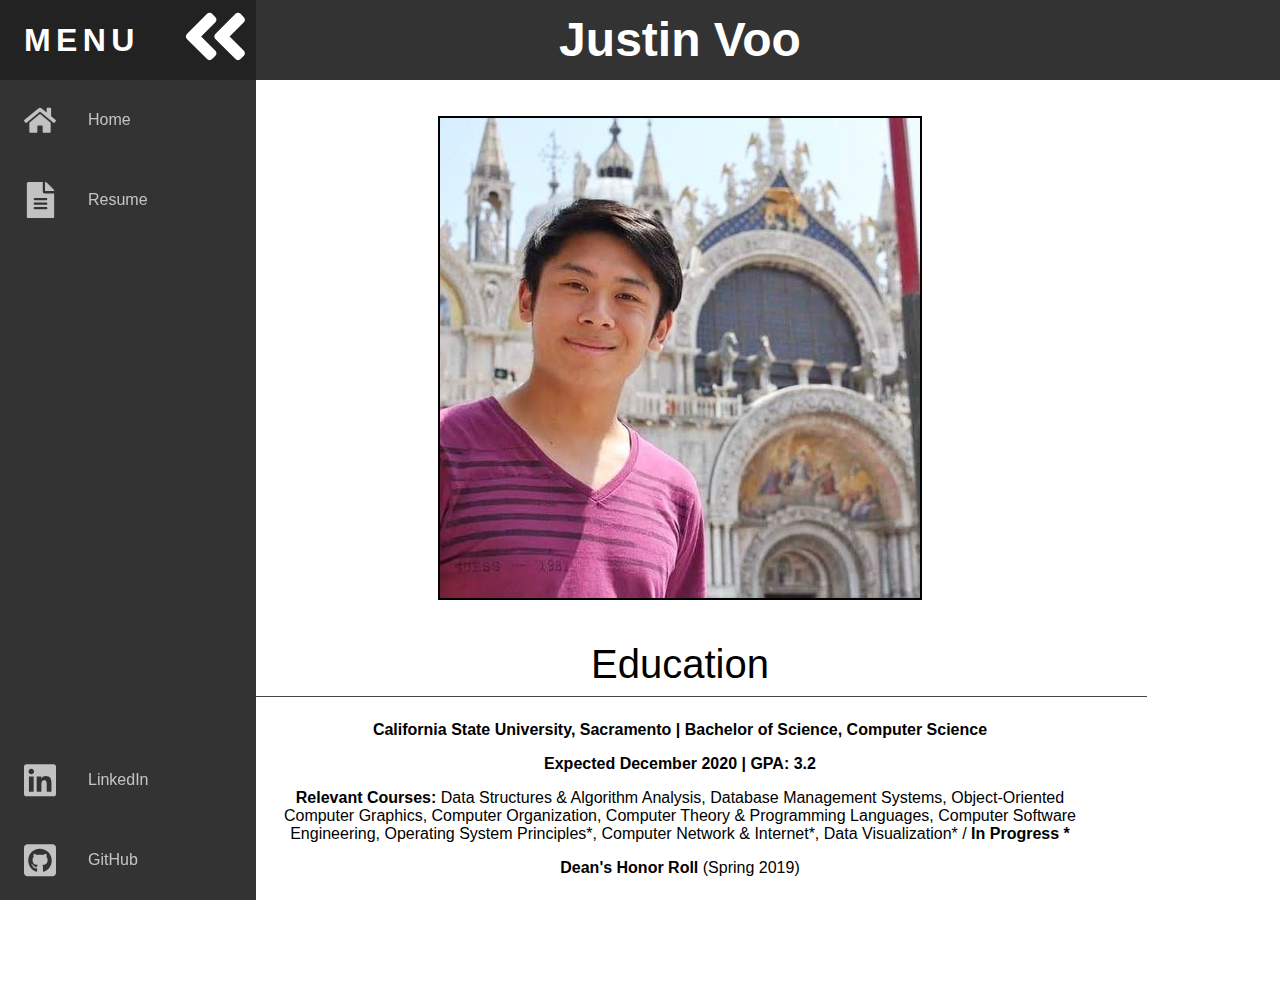
<file: Athena (Personal)/index.html>
<html>

	<head>

		<meta charset="UTF-8">
		<meta http-equiv="Content-type" content="text/html" charset="UTF-8">
		<meta name="viewport" content="width=device-width, initial-scale=1">

		<title>Justin Voo</title>

		<style type="text/css">

			:root {
				font-size: 1em;
				font-family: Arial, Helvetica, sans-serif;
				--transition-speed: 600ms;
				background-color: #fff;
				height: 110%;
			}

			body {
				margin: 0;
				padding: 0;
			}

			body::-webkit-scrollbar {
				width: 0.25rem;
			}

			body::-webkit-scrollbar-track {
				background: #fff;
			}

			body::-webkit-scrollbar-thumb {
				background: #00b4dc;
			}

			#container {
				width: 100%;
				text-align: center;
			}

			#header {
				width: 100%;
				height: 5rem;
				background-color: #333;
			}

			.subcontainer {
				position: relative;
				margin-left: 10%;
				width: 80%;
			}

			p.subheader {
				line-height: 3rem;
				height: 3rem;
				display: block;
				text-align: center;
				vertical-align: middle;
				font-size: 2.5em;
				padding-bottom: 0.5rem;
				border-bottom-color: #444;
				border-bottom-style: solid;
				border-bottom-width: thin;
			}

			.textBlock {
				margin-top: -1rem;
				position: absolute;
				margin-left: 5%;
				margin-right: 5%;
				width: 90%;
			}

			p.text {
				margin-top: 0;
				display: block;
				height: auto;
			}

			.navbar {
				position: fixed;
				background-color: #333;
				transition: width 600ms ease;
				overflow: hidden;
				z-index: 2;
			}

			.navbar-nav {
				list-style: none;
				padding: 0;
				margin: 0;
				display: flex;
				flex-direction: column;
				align-items: center;
				height: 100%;
			}

			.nav-item {
				width: 100%;
			}

			.bottom-item {
				margin-top: auto;
			}

			.nav-link {
				display: flex;
				align-items: center;
				height: 5rem;
				color: #fff;
				text-decoration: none;
				filter: grayscale(100%) opacity(0.7);
				transition: var(--transition-speed);
			}

			.nav-link:hover {
				filter: grayscale(0%) opacity(1);
				background: #00b4dc;
				color: #fff;
			}

			.link-text {
				display: none;
				margin-left: 0.5rem;
			}

			.nav-link svg {
				width: 2rem;
				min-width: 2rem;
				margin: 0 1.5rem;
			}

			.logo {
				color: #fff;
				background: #222;
				width: 100%;
			}

			.logo svg {
				transform: rotate(0deg);
				transition: var(--transition-speed);
			}

			.logo-text {
				margin-left: 1.5rem;
				line-height: 5rem;
				display: inline;
				font-size: 2em;
				font-weight: bold;
				letter-spacing: 0.3ch;
				vertical-align: middle;
				text-align: center;
				text-transform: uppercase;
				vertical-align: middle;
				position: absolute;
				left: -999px;
				transition: var(--transition-speed);
			}

			.navbar:hover .logo svg {
				transform: rotate(-180deg);
			}

			/* Small screens */
			@media only screen and (max-width: 812px) {
				#content {
					margin: 0;
				}

				.navbar {
					bottom: 0;
					width: 100vw;
					height: 5rem;
				}

				.logo {
					display: none;
				}

				.navbar-nav {
					flex-direction: row;
				}

				.nav-link {
					justify-content: center;
				}

				#headerFont {
					line-height: 5rem;
					text-align: center;
					vertical-align: middle;
					font-size: 3em;
					font-weight: bold;
					color: #fff;
				}

				#picture {
					margin-top: 20px;
					margin-bottom: 20px;
					margin-left: auto;
					margin-right: auto;
					width: 480px;
					height: 480px;
					background-image: url("italy.png");
					display: block;
					border: 2px;
					border-style: solid;
				}
			}

			@media only screen and (max-width: 480px) {
				#content {
					margin: 0;
				}
				
				#headerFont {
					line-height: 5rem;
					text-align: center;
					vertical-align: middle;
					font-size: 3em;
					font-weight: bold;
					color: #fff;
				}

				#picture {
					display: none;
				}
			}

			/* Large screens */
			@media only screen and (min-width: 812px) {
				#content {
					margin-left: 5rem;
					padding: 1rem;
				}

				.navbar {
					top: 0;
					width: 5rem;
					height: 100vh;
				}

				.navbar:hover {
					width: 16rem;
				}

				.navbar:hover .link-text {
					display: inline;
				}

				.navbar:hover .logo svg
				{
					margin-left: 11rem;
				}

				.navbar:hover .logo-text
				{
					left: 0px;
				}

				#headerFont {
					margin-left: 5rem;
					line-height: 5rem;
					text-align: center;
					vertical-align: middle;
					font-size: 3em;
					font-weight: bold;
					color: #fff;
				}

				#picture {
					margin-top: 20px;
					margin-bottom: 20px;
					margin-left: auto;
					margin-right: auto;
					width: 480px;
					height: 480px;
					background-image: url("italy.png");
					display: block;
					border: 2px;
					border-style: solid;
				}
			}

		</style>

	</head>

	<body>

		<div id="container">

			<div id="header"><div id="headerFont">Justin Voo</div></div>

			<nav class="navbar">

				<ul class="navbar-nav">

					<li class="logo">

						<span class="link-text logo-text">Menu</span>

						<svg aria-hidden="true" focusable="false" data-prefix="fas" data-icon="angle-double-right" class="svg-inline--fa fa-angle-double-right fa-w-14" role="img" xmlns="http://www.w3.org/2000/svg" viewBox="-50 -10 540 512">
							<path fill="#fff" d="M224.3 273l-136 136c-9.4 9.4-24.6 9.4-33.9 0l-22.6-22.6c-9.4-9.4-9.4-24.6 0-33.9l96.4-96.4-96.4-96.4c-9.4-9.4-9.4-24.6 0-33.9L54.3 103c9.4-9.4 24.6-9.4 33.9 0l136 136c9.5 9.4 9.5 24.6.1 34zm192-34l-136-136c-9.4-9.4-24.6-9.4-33.9 0l-22.6 22.6c-9.4 9.4-9.4 24.6 0 33.9l96.4 96.4-96.4 96.4c-9.4 9.4-9.4 24.6 0 33.9l22.6 22.6c9.4 9.4 24.6 9.4 33.9 0l136-136c9.4-9.2 9.4-24.4 0-33.8z"></path>
						</svg>

					</li>

					<li class="nav-item">

						<a href="https://athena.ecs.csus.edu/~vooj/index.html" class="nav-link">

							<svg aria-hidden="true" focusable="false" data-prefix="fas" data-icon="home" class="svg-inline--fa fa-home fa-w-18" role="img" xmlns="http://www.w3.org/2000/svg" viewBox="0 0 576 512">
								<path fill="#fff" d="M280.37 148.26L96 300.11V464a16 16 0 0 0 16 16l112.06-.29a16 16 0 0 0 15.92-16V368a16 16 0 0 1 16-16h64a16 16 0 0 1 16 16v95.64a16 16 0 0 0 16 16.05L464 480a16 16 0 0 0 16-16V300L295.67 148.26a12.19 12.19 0 0 0-15.3 0zM571.6 251.47L488 182.56V44.05a12 12 0 0 0-12-12h-56a12 12 0 0 0-12 12v72.61L318.47 43a48 48 0 0 0-61 0L4.34 251.47a12 12 0 0 0-1.6 16.9l25.5 31A12 12 0 0 0 45.15 301l235.22-193.74a12.19 12.19 0 0 1 15.3 0L530.9 301a12 12 0 0 0 16.9-1.6l25.5-31a12 12 0 0 0-1.7-16.93z"></path>
							</svg>

							<span class="link-text">Home</span>

						</a>

					</li>

					<li class="nav-item">

						<a href="https://athena.ecs.csus.edu/~vooj/resume.html" class="nav-link">
							<svg aria-hidden="true" focusable="false" data-prefix="fas" data-icon="file-alt" class="svg-inline--fa fa-file-alt fa-w-12" role="img" xmlns="http://www.w3.org/2000/svg" viewBox="-40 0 450 512">
								<path fill="#fff" d="M224 136V0H24C10.7 0 0 10.7 0 24v464c0 13.3 10.7 24 24 24h336c13.3 0 24-10.7 24-24V160H248c-13.2 0-24-10.8-24-24zm64 236c0 6.6-5.4 12-12 12H108c-6.6 0-12-5.4-12-12v-8c0-6.6 5.4-12 12-12h168c6.6 0 12 5.4 12 12v8zm0-64c0 6.6-5.4 12-12 12H108c-6.6 0-12-5.4-12-12v-8c0-6.6 5.4-12 12-12h168c6.6 0 12 5.4 12 12v8zm0-72v8c0 6.6-5.4 12-12 12H108c-6.6 0-12-5.4-12-12v-8c0-6.6 5.4-12 12-12h168c6.6 0 12 5.4 12 12zm96-114.1v6.1H256V0h6.1c6.4 0 12.5 2.5 17 7l97.9 98c4.5 4.5 7 10.6 7 16.9z"></path>
							</svg>

							<span class="link-text">Resume</span>

						</a>

					</li>

					<li class="nav-item bottom-item">

						<a href="https://www.linkedin.com/in/justinvoo" target="_blank" class="nav-link">

							<svg aria-hidden="true" focusable="false" data-prefix="fab" data-icon="linkedin" class="svg-inline--fa fa-linkedin fa-w-14" role="img" xmlns="http://www.w3.org/2000/svg" viewBox="0 0 448 512">
								<path fill="#fff" d="M416 32H31.9C14.3 32 0 46.5 0 64.3v383.4C0 465.5 14.3 480 31.9 480H416c17.6 0 32-14.5 32-32.3V64.3c0-17.8-14.4-32.3-32-32.3zM135.4 416H69V202.2h66.5V416zm-33.2-243c-21.3 0-38.5-17.3-38.5-38.5S80.9 96 102.2 96c21.2 0 38.5 17.3 38.5 38.5 0 21.3-17.2 38.5-38.5 38.5zm282.1 243h-66.4V312c0-24.8-.5-56.7-34.5-56.7-34.6 0-39.9 27-39.9 54.9V416h-66.4V202.2h63.7v29.2h.9c8.9-16.8 30.6-34.5 62.9-34.5 67.2 0 79.7 44.3 79.7 101.9V416z"></path>
							</svg>

							<span class="link-text">LinkedIn</span>

						</a>

					</li>

					<li class="nav-item">

						<a href="https://www.github.com/Voozio" target="_blank" class="nav-link">

							<svg aria-hidden="true" focusable="false" data-prefix="fab" data-icon="github-square" class="svg-inline--fa fa-github-square fa-w-14" role="img" xmlns="http://www.w3.org/2000/svg" viewBox="0 0 448 512">
								<path fill="currentColor" d="M400 32H48C21.5 32 0 53.5 0 80v352c0 26.5 21.5 48 48 48h352c26.5 0 48-21.5 48-48V80c0-26.5-21.5-48-48-48zM277.3 415.7c-8.4 1.5-11.5-3.7-11.5-8 0-5.4.2-33 .2-55.3 0-15.6-5.2-25.5-11.3-30.7 37-4.1 76-9.2 76-73.1 0-18.2-6.5-27.3-17.1-39 1.7-4.3 7.4-22-1.7-45-13.9-4.3-45.7 17.9-45.7 17.9-13.2-3.7-27.5-5.6-41.6-5.6-14.1 0-28.4 1.9-41.6 5.6 0 0-31.8-22.2-45.7-17.9-9.1 22.9-3.5 40.6-1.7 45-10.6 11.7-15.6 20.8-15.6 39 0 63.6 37.3 69 74.3 73.1-4.8 4.3-9.1 11.7-10.6 22.3-9.5 4.3-33.8 11.7-48.3-13.9-9.1-15.8-25.5-17.1-25.5-17.1-16.2-.2-1.1 10.2-1.1 10.2 10.8 5 18.4 24.2 18.4 24.2 9.7 29.7 56.1 19.7 56.1 19.7 0 13.9.2 36.5.2 40.6 0 4.3-3 9.5-11.5 8-66-22.1-112.2-84.9-112.2-158.3 0-91.8 70.2-161.5 162-161.5S388 165.6 388 257.4c.1 73.4-44.7 136.3-110.7 158.3zm-98.1-61.1c-1.9.4-3.7-.4-3.9-1.7-.2-1.5 1.1-2.8 3-3.2 1.9-.2 3.7.6 3.9 1.9.3 1.3-1 2.6-3 3zm-9.5-.9c0 1.3-1.5 2.4-3.5 2.4-2.2.2-3.7-.9-3.7-2.4 0-1.3 1.5-2.4 3.5-2.4 1.9-.2 3.7.9 3.7 2.4zm-13.7-1.1c-.4 1.3-2.4 1.9-4.1 1.3-1.9-.4-3.2-1.9-2.8-3.2.4-1.3 2.4-1.9 4.1-1.5 2 .6 3.3 2.1 2.8 3.4zm-12.3-5.4c-.9 1.1-2.8.9-4.3-.6-1.5-1.3-1.9-3.2-.9-4.1.9-1.1 2.8-.9 4.3.6 1.3 1.3 1.8 3.3.9 4.1zm-9.1-9.1c-.9.6-2.6 0-3.7-1.5s-1.1-3.2 0-3.9c1.1-.9 2.8-.2 3.7 1.3 1.1 1.5 1.1 3.3 0 4.1zm-6.5-9.7c-.9.9-2.4.4-3.5-.6-1.1-1.3-1.3-2.8-.4-3.5.9-.9 2.4-.4 3.5.6 1.1 1.3 1.3 2.8.4 3.5zm-6.7-7.4c-.4.9-1.7 1.1-2.8.4-1.3-.6-1.9-1.7-1.5-2.6.4-.6 1.5-.9 2.8-.4 1.3.7 1.9 1.8 1.5 2.6z"></path>
							</svg>

							<span class="link-text">GitHub</span>

						</a>

					</li>

				</ul>

			</nav>

			<div id="content">

				<div id="picture"></div>

				<div class="subcontainer">

					<p class="subheader">Education</p>

					<div class="textBlock">

						<p class="text">
							<strong>California State University, Sacramento | Bachelor of Science, Computer Science</strong>
						</p>

						<p class="text">
							<strong>Expected December 2020 | GPA: 3.2</strong>
						</p>

						<p class="text">
							<strong>Relevant Courses:</strong> Data Structures & Algorithm Analysis, Database Management Systems, Object-Oriented Computer Graphics, Computer Organization, Computer Theory & Programming Languages, Computer Software Engineering, Operating System Principles*, Computer Network & Internet*, Data Visualization* / <strong>In Progress *</strong>
						</p>

						<p class="text">
							<strong>Dean's Honor Roll</strong> (Spring 2019)
						</p>

					</div>

				</div>

			</div>

		</div>

	</body>

</html>
</file>
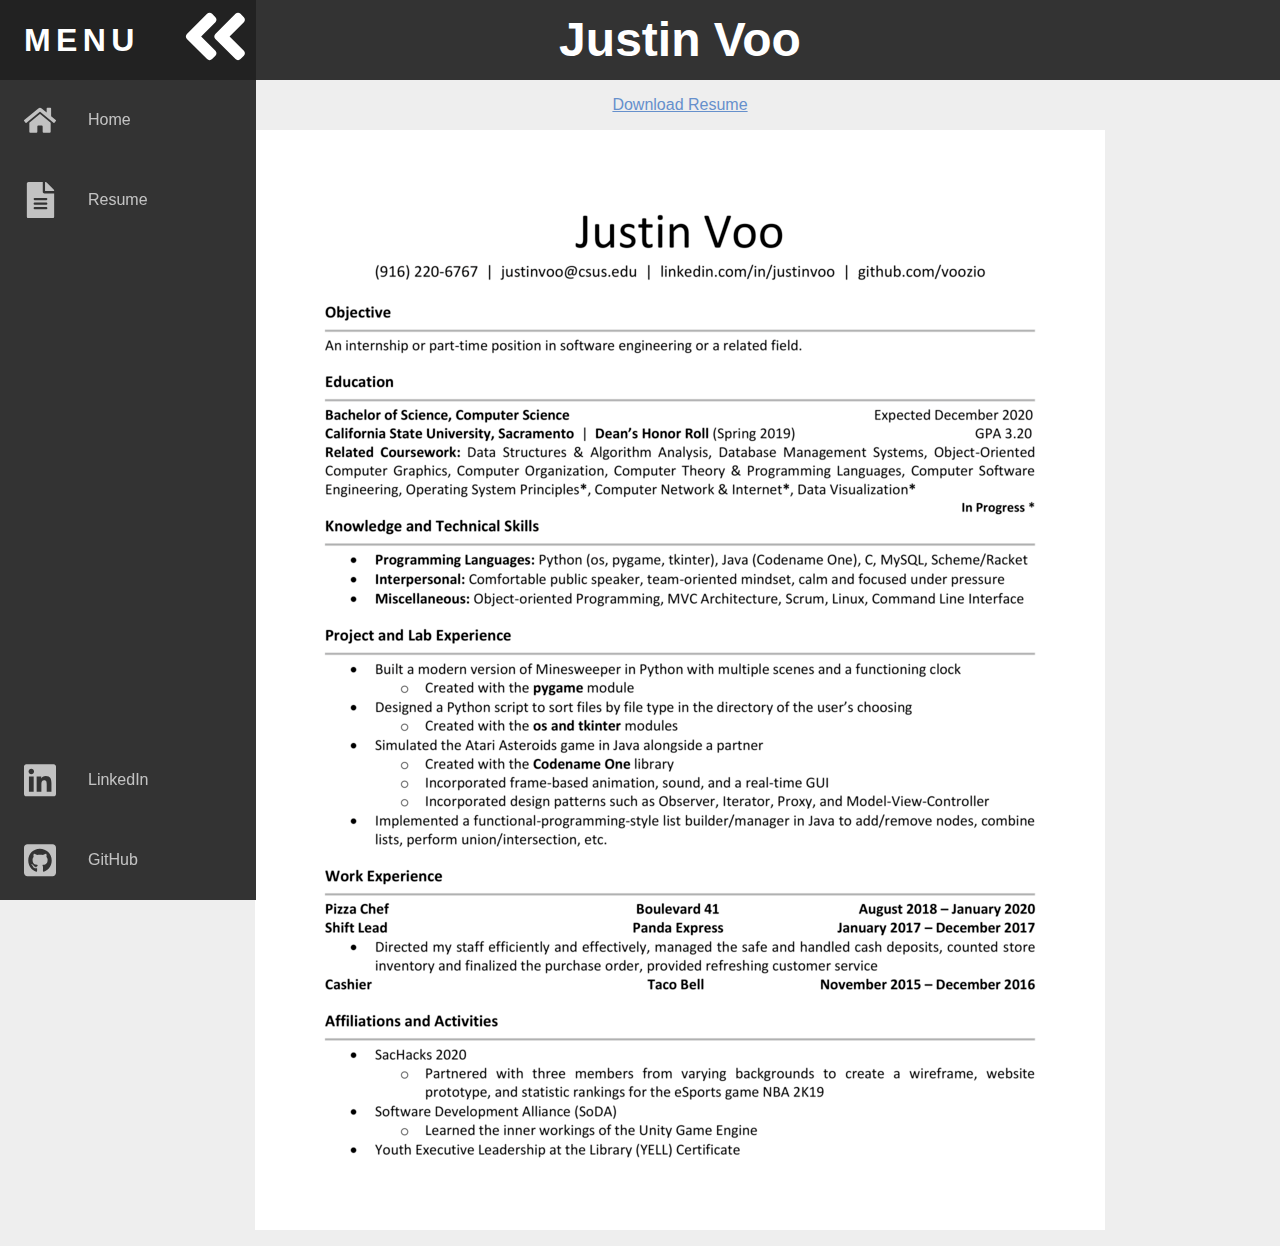
<file: Athena (Personal)/resume.html>
<html>

	<head>

		<meta charset="UTF-8">
		<meta http-equiv="Content-type" content="text/html" charset="UTF-8">
		<meta name="viewport" content="width=device-width, initial-scale=1">

		<title>Justin Voo</title>

		<style type="text/css">

			:root {
				font-size: 1em;
				font-family: Arial, Helvetica, sans-serif;
				--transition-speed: 600ms;
				background-color: #eee;
			}

			body {
				margin: 0;
				padding: 0;
			}

			body::-webkit-scrollbar {
				width: 0.25rem;
				height: 0.25rem;
			}

			body::-webkit-scrollbar-track {
				background: #fff;
			}

			body::-webkit-scrollbar-thumb {
				background: #00b4dc;
			}

			#container {
				width: 100%;
			}

			#header {
				width: 100%;
				height: 5rem;
				background-color: #333;
			}

			a.download:link {
				display: block;
				color: #6690cc;
			}

			a.download:visited {
				display: block;
				color: #6690cc;
			}

			a.download:hover {
				display: block;
				color: #6690ff;
			}

			a.download:active {
				display: block;
				position: fixed;
				color: #6690cc;
			}

			.navbar {
				position: fixed;
				background-color: #333;
				transition: width 600ms ease;
				overflow: hidden;
				z-index: 2;
			}

			.navbar-nav {
				list-style: none;
				padding: 0;
				margin: 0;
				display: flex;
				flex-direction: column;
				align-items: center;
				height: 100%;
			}

			.nav-item {
				width: 100%;
			}

			.bottom-item {
				margin-top: auto;
			}

			.nav-link {
				display: flex;
				align-items: center;
				height: 5rem;
				color: #fff;
				text-decoration: none;
				filter: grayscale(100%) opacity(0.7);
				transition: var(--transition-speed);
			}

			.nav-link:hover {
				filter: grayscale(0%) opacity(1);
				background: #00b4dc;
				color: #fff;
			}

			.link-text {
				display: none;
				margin-left: 0.5rem;
			}

			.nav-link svg {
				width: 2rem;
				min-width: 2rem;
				margin: 0 1.5rem;
			}

			.logo {
				color: #fff;
				background: #222;
				width: 100%;
			}

			.logo svg {
				transform: rotate(0deg);
				transition: var(--transition-speed);
			}

			.logo-text {
				margin-left: 1.5rem;
				line-height: 5rem;
				display: inline;
				font-size: 2em;
				font-weight: bold;
				letter-spacing: 0.3ch;
				vertical-align: middle;
				text-align: center;
				text-transform: uppercase;
				vertical-align: middle;
				position: absolute;
				left: -999px;
				transition: var(--transition-speed);
			}

			.navbar:hover .logo svg {
				transform: rotate(-180deg);
			}

			/* Small screens */
			@media only screen and (max-width: 812px) {
				#content {
					margin: 0;
					text-align: center;
				}

				.navbar {
					bottom: 0;
					width: 100vw;
					height: 5rem;
				}

				.logo {
					display: none;
				}

				.navbar-nav {
					flex-direction: row;
				}

				.nav-link {
					justify-content: center;
				}

				#headerFont {
					line-height: 5rem;
					text-align: center;
					vertical-align: middle;
					font-size: 3em;
					font-weight: bold;
					color: #fff;
				}

				a.download:link {
					margin-top: 1rem;
				}

				a.download:visited {
					margin-top: 1rem;
				}

				a.download:hover {
					margin-top: 1rem;
				}

				a.download:active {
					margin-top: 1rem;
				}

				#resume {
					display: none;
				}
			}

			@media only screen and (max-width: 480px) {
				#content {
					margin: 0;
					text-align: center;
				}
				
				#headerFont {
					line-height: 5rem;
					text-align: center;
					vertical-align: middle;
					font-size: 3em;
					font-weight: bold;
					color: #fff;
				}

				#resume {
					display: none;
				}
			}

			/* Large screens */
			@media only screen and (min-width: 812px) {
				#content {
					margin-left: 5rem;
					padding: 1rem;
					text-align: center;
				}

				.navbar {
					top: 0;
					width: 5rem;
					height: 100vh;
				}

				.navbar:hover {
					width: 16rem;
				}

				.navbar:hover .link-text {
					display: inline;
				}

				.navbar:hover .logo svg
				{
					margin-left: 11rem;
				}

				.navbar:hover .logo-text
				{
					left: 0px;
				}

				#headerFont {
					margin-left: 5rem;
					line-height: 5rem;
					text-align: center;
					vertical-align: middle;
					font-size: 3em;
					font-weight: bold;
					color: #fff;
				}

				#resume {
					margin-top: 1rem;
					margin-left: auto;
					margin-right: auto;
				}
			}

		</style>

	</head>

	<body>

		<div id="container">

			<div id="header"><div id="headerFont">Justin Voo</div></div>

			<nav class="navbar">

				<ul class="navbar-nav">

					<li class="logo">

						<span class="link-text logo-text">Menu</span>

						<svg aria-hidden="true" focusable="false" data-prefix="fas" data-icon="angle-double-right" class="svg-inline--fa fa-angle-double-right fa-w-14" role="img" xmlns="http://www.w3.org/2000/svg" viewBox="-50 -10 540 512">
							<path fill="#fff" d="M224.3 273l-136 136c-9.4 9.4-24.6 9.4-33.9 0l-22.6-22.6c-9.4-9.4-9.4-24.6 0-33.9l96.4-96.4-96.4-96.4c-9.4-9.4-9.4-24.6 0-33.9L54.3 103c9.4-9.4 24.6-9.4 33.9 0l136 136c9.5 9.4 9.5 24.6.1 34zm192-34l-136-136c-9.4-9.4-24.6-9.4-33.9 0l-22.6 22.6c-9.4 9.4-9.4 24.6 0 33.9l96.4 96.4-96.4 96.4c-9.4 9.4-9.4 24.6 0 33.9l22.6 22.6c9.4 9.4 24.6 9.4 33.9 0l136-136c9.4-9.2 9.4-24.4 0-33.8z"></path>
						</svg>

					</li>

					<li class="nav-item">

						<a href="https://athena.ecs.csus.edu/~vooj/index.html" class="nav-link">

							<svg aria-hidden="true" focusable="false" data-prefix="fas" data-icon="home" class="svg-inline--fa fa-home fa-w-18" role="img" xmlns="http://www.w3.org/2000/svg" viewBox="0 0 576 512">
								<path fill="#fff" d="M280.37 148.26L96 300.11V464a16 16 0 0 0 16 16l112.06-.29a16 16 0 0 0 15.92-16V368a16 16 0 0 1 16-16h64a16 16 0 0 1 16 16v95.64a16 16 0 0 0 16 16.05L464 480a16 16 0 0 0 16-16V300L295.67 148.26a12.19 12.19 0 0 0-15.3 0zM571.6 251.47L488 182.56V44.05a12 12 0 0 0-12-12h-56a12 12 0 0 0-12 12v72.61L318.47 43a48 48 0 0 0-61 0L4.34 251.47a12 12 0 0 0-1.6 16.9l25.5 31A12 12 0 0 0 45.15 301l235.22-193.74a12.19 12.19 0 0 1 15.3 0L530.9 301a12 12 0 0 0 16.9-1.6l25.5-31a12 12 0 0 0-1.7-16.93z"></path>
							</svg>

							<span class="link-text">Home</span>

						</a>

					</li>

					<li class="nav-item">

						<a href="https://athena.ecs.csus.edu/~vooj/resume.html" class="nav-link">

							<svg aria-hidden="true" focusable="false" data-prefix="fas" data-icon="file-alt" class="svg-inline--fa fa-file-alt fa-w-12" role="img" xmlns="http://www.w3.org/2000/svg" viewBox="-40 0 450 512">
								<path fill="#fff" d="M224 136V0H24C10.7 0 0 10.7 0 24v464c0 13.3 10.7 24 24 24h336c13.3 0 24-10.7 24-24V160H248c-13.2 0-24-10.8-24-24zm64 236c0 6.6-5.4 12-12 12H108c-6.6 0-12-5.4-12-12v-8c0-6.6 5.4-12 12-12h168c6.6 0 12 5.4 12 12v8zm0-64c0 6.6-5.4 12-12 12H108c-6.6 0-12-5.4-12-12v-8c0-6.6 5.4-12 12-12h168c6.6 0 12 5.4 12 12v8zm0-72v8c0 6.6-5.4 12-12 12H108c-6.6 0-12-5.4-12-12v-8c0-6.6 5.4-12 12-12h168c6.6 0 12 5.4 12 12zm96-114.1v6.1H256V0h6.1c6.4 0 12.5 2.5 17 7l97.9 98c4.5 4.5 7 10.6 7 16.9z"></path>
							</svg>

							<span class="link-text">Resume</span>

						</a>

					</li>

					<li class="nav-item bottom-item">

						<a href="https://www.linkedin.com/in/justinvoo" target="_blank" class="nav-link">

							<svg aria-hidden="true" focusable="false" data-prefix="fab" data-icon="linkedin" class="svg-inline--fa fa-linkedin fa-w-14" role="img" xmlns="http://www.w3.org/2000/svg" viewBox="0 0 448 512">
								<path fill="#fff" d="M416 32H31.9C14.3 32 0 46.5 0 64.3v383.4C0 465.5 14.3 480 31.9 480H416c17.6 0 32-14.5 32-32.3V64.3c0-17.8-14.4-32.3-32-32.3zM135.4 416H69V202.2h66.5V416zm-33.2-243c-21.3 0-38.5-17.3-38.5-38.5S80.9 96 102.2 96c21.2 0 38.5 17.3 38.5 38.5 0 21.3-17.2 38.5-38.5 38.5zm282.1 243h-66.4V312c0-24.8-.5-56.7-34.5-56.7-34.6 0-39.9 27-39.9 54.9V416h-66.4V202.2h63.7v29.2h.9c8.9-16.8 30.6-34.5 62.9-34.5 67.2 0 79.7 44.3 79.7 101.9V416z"></path>
							</svg>

							<span class="link-text">LinkedIn</span>

						</a>

					</li>

					<li class="nav-item">

						<a href="https://www.github.com/Voozio" target="_blank" class="nav-link">

							<svg aria-hidden="true" focusable="false" data-prefix="fab" data-icon="github-square" class="svg-inline--fa fa-github-square fa-w-14" role="img" xmlns="http://www.w3.org/2000/svg" viewBox="0 0 448 512">
								<path fill="currentColor" d="M400 32H48C21.5 32 0 53.5 0 80v352c0 26.5 21.5 48 48 48h352c26.5 0 48-21.5 48-48V80c0-26.5-21.5-48-48-48zM277.3 415.7c-8.4 1.5-11.5-3.7-11.5-8 0-5.4.2-33 .2-55.3 0-15.6-5.2-25.5-11.3-30.7 37-4.1 76-9.2 76-73.1 0-18.2-6.5-27.3-17.1-39 1.7-4.3 7.4-22-1.7-45-13.9-4.3-45.7 17.9-45.7 17.9-13.2-3.7-27.5-5.6-41.6-5.6-14.1 0-28.4 1.9-41.6 5.6 0 0-31.8-22.2-45.7-17.9-9.1 22.9-3.5 40.6-1.7 45-10.6 11.7-15.6 20.8-15.6 39 0 63.6 37.3 69 74.3 73.1-4.8 4.3-9.1 11.7-10.6 22.3-9.5 4.3-33.8 11.7-48.3-13.9-9.1-15.8-25.5-17.1-25.5-17.1-16.2-.2-1.1 10.2-1.1 10.2 10.8 5 18.4 24.2 18.4 24.2 9.7 29.7 56.1 19.7 56.1 19.7 0 13.9.2 36.5.2 40.6 0 4.3-3 9.5-11.5 8-66-22.1-112.2-84.9-112.2-158.3 0-91.8 70.2-161.5 162-161.5S388 165.6 388 257.4c.1 73.4-44.7 136.3-110.7 158.3zm-98.1-61.1c-1.9.4-3.7-.4-3.9-1.7-.2-1.5 1.1-2.8 3-3.2 1.9-.2 3.7.6 3.9 1.9.3 1.3-1 2.6-3 3zm-9.5-.9c0 1.3-1.5 2.4-3.5 2.4-2.2.2-3.7-.9-3.7-2.4 0-1.3 1.5-2.4 3.5-2.4 1.9-.2 3.7.9 3.7 2.4zm-13.7-1.1c-.4 1.3-2.4 1.9-4.1 1.3-1.9-.4-3.2-1.9-2.8-3.2.4-1.3 2.4-1.9 4.1-1.5 2 .6 3.3 2.1 2.8 3.4zm-12.3-5.4c-.9 1.1-2.8.9-4.3-.6-1.5-1.3-1.9-3.2-.9-4.1.9-1.1 2.8-.9 4.3.6 1.3 1.3 1.8 3.3.9 4.1zm-9.1-9.1c-.9.6-2.6 0-3.7-1.5s-1.1-3.2 0-3.9c1.1-.9 2.8-.2 3.7 1.3 1.1 1.5 1.1 3.3 0 4.1zm-6.5-9.7c-.9.9-2.4.4-3.5-.6-1.1-1.3-1.3-2.8-.4-3.5.9-.9 2.4-.4 3.5.6 1.1 1.3 1.3 2.8.4 3.5zm-6.7-7.4c-.4.9-1.7 1.1-2.8.4-1.3-.6-1.9-1.7-1.5-2.6.4-.6 1.5-.9 2.8-.4 1.3.7 1.9 1.8 1.5 2.6z"></path>
							</svg>

							<span class="link-text">GitHub</span>

						</a>

					</li>

				</ul>

			</nav>

			<div id="content">
				
				<a href="Resume.pdf" target="_blank" class="download" download>
					Download Resume
				</a>

				<div id="resume"><img src="resume.png" alt="resume"/></div>

			</div>

		</div>

	</body>

</html>
</file>
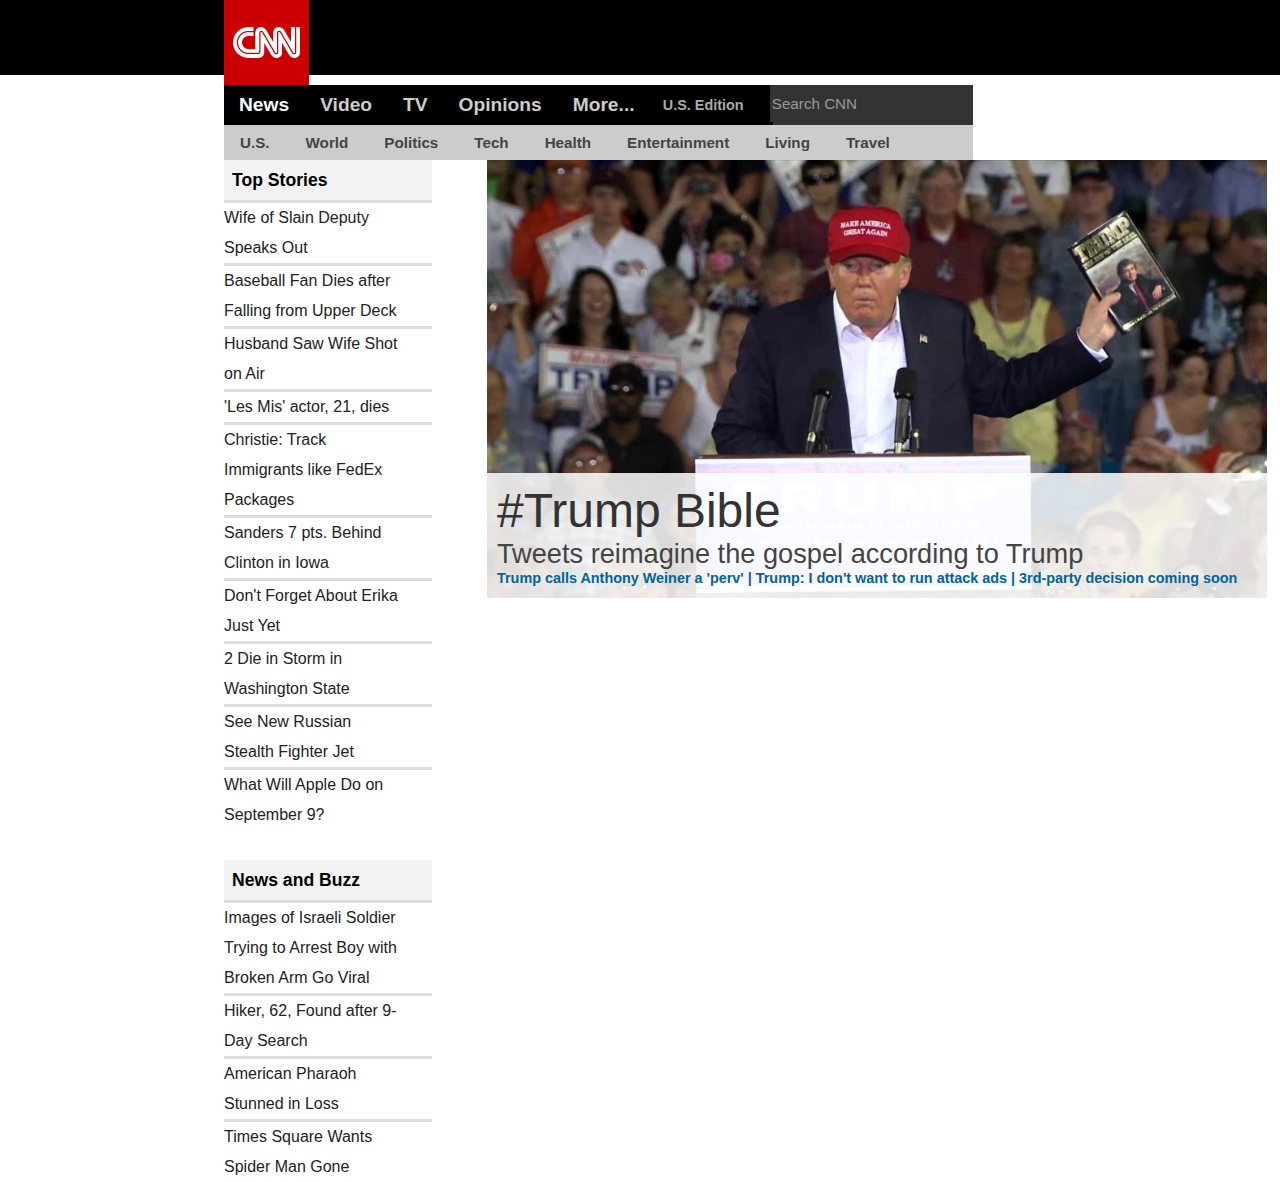
<file: CNN/cnn_test.html>
<html>

	<head>

		<meta charset="UTF-8">
		<meta httdiv-equiv="Content-tydive" content="text/html" charset="UTF-8">
		<meta name="viewdivort" content="width=device-width, initial-scale=1">

		<title>CNN Test Website</title>

		<link rel="stylesheet" href="cnn_test.css" type="text/css">

	</head>

	<body>

		<div id="headerContainer">

			<div id="headerBG">

				<!---------------------------------->
				<!------ Start of Header Code ------>
				<!---------------------------------->
				<div id="interior">

					<div id="header">

						<div id="logo"></div>

						<div id="topNav">

							<div class="topNavFont">News</div>
							<div class="topNavFont greyFont">Video</div>
							<div class="topNavFont greyFont">TV</div>
							<div class="topNavFont greyFont">Opinions</div>
							<div class="topNavFont greyFont">More...</div>

							<div id="topNavFloatRight">
								<div class="topNavRight">U.S. Edition</div>
								<div class="topNavSearch"><form><input value="Search CNN"></form></div>
							</div>

						</div>

						<div id="botNav">

							<div class="botNavFont">U.S.</div>
							<div class="botNavFont">World</div>
							<div class="botNavFont">Politics</div>
							<div class="botNavFont">Tech</div>
							<div class="botNavFont">Health</div>
							<div class="botNavFont">Entertainment</div>
							<div class="botNavFont">Living</div>
							<div class="botNavFont">Travel</div>
							<div class="botNavMoney">Money</div>
							<div class="botNavFont">Sports</div>

							<div class="botNavLiveTV">Watch Live TV</div>

						</div>

					</div>
					<!---------------------------------->
					<!------- End of Header Code ------->
					<!---------------------------------->

					<!--------------------------------->
					<!----- Start of Content Code ----->
					<!--------------------------------->
					<div id="content">

						<div id="mainLeft">

							<div class="mainLeftHeading">

								<div class="mainLeftHeadingFont">

									Top Stories

								</div>

							</div>

							<div class="mainLeftFirstItem">

								<div class="mainLeftItemFont">Wife of Slain Deputy Speaks Out</div>

							</div>

							<div class="mainLeftItem">

								<div class="mainLeftItemFont">Baseball Fan Dies after Falling from Upper Deck</div>

							</div>

							<div class="mainLeftItem">

								<div class="mainLeftItemFont">Husband Saw Wife Shot on Air</div>

							</div>

							<div class="mainLeftItem">

								<div class="mainLeftItemFont">'Les Mis' actor, 21, dies</div>

							</div>

							<div class="mainLeftItem">

								<div class="mainLeftItemFont">Christie: Track Immigrants like FedEx Packages</div>

							</div>

							<div class="mainLeftItem">

								<div class="mainLeftItemFont">Sanders 7 pts. Behind Clinton in Iowa</div>

							</div>

							<div class="mainLeftItem">

								<div class="mainLeftItemFont">Don't Forget About Erika Just Yet</div>

							</div>

							<div class="mainLeftItem">

								<div class="mainLeftItemFont">2 Die in Storm in Washington State</div>

							</div>

							<div class="mainLeftItem">

								<div class="mainLeftItemFont">See New Russian Stealth Fighter Jet</div>

							</div>

							<div class="mainLeftItem">

								<div class="mainLeftItemFont">What Will Apple Do on September 9?</div>

							</div>

							<div class="extraPadding"></div>

							<div class="mainLeftHeading">

								<div class="mainLeftHeadingFont">News and Buzz</div>

							</div>

							<div class="mainLeftFirstItem">

								<div class="mainLeftItemFont">Images of Israeli Soldier Trying to Arrest Boy with Broken Arm Go Viral</div>

							</div>

							<div class="mainLeftItem">

								<div class="mainLeftItemFont">Hiker, 62, Found after 9-Day Search</div>

							</div>

							<div class="mainLeftItem">

								<div class="mainLeftItemFont">American Pharaoh Stunned in Loss</div>

							</div>

							<div class="mainLeftItem">

								<div class="mainLeftItemFont">Times Square Wants Spider Man Gone</div>

							</div>

						</div>

						<div id="mainRight">
							
							<div id="mainNews">
								
								<div id="mainNewsInfoTop"></div>

								<div id="mainNewsInfoBot">
									
									<div class="mainNewsLinks">

										<a class="big" href="#">#Trump Bible</a><br>
										<a class="medium" href="#">Tweets reimagine the gospel according to Trump</a><br>
										<a class="small" href="#">Trump calls Anthony Weiner a 'perv' | Trump: I don't want to run attack ads | 3rd-party decision coming soon</a>
									</div>

								</div>

							</div>

						</div>

					</div>
					<!--------------------------------->
					<!------ End of Content Code ------>
					<!--------------------------------->

				</div>

			</div>

		</div>

	</body>

</html>
</file>
<file: CNN/cnn_test.css>
body {
	margin: 0;
}

#container {
	width: 100%;
	height: 100px;
}

#headerBG {
	width: 100%;
	height: 75px;
	background-color: #000;
}

#interior {
	width: 65%;
	margin: 0 auto;
}

#header {
	width: 100%;
	height: 100px;
}

#logo {
	width: 85px;
	height: 85px;
	background-image: url("images/logo.png");
	float: left;
	display: inline-block;
}

#topNav {
	width: 90%;
	height: 40px;
	float: left;
	color: #fff;
	background-color: #000;
}

.topNavFont {
	line-height: 40px;
	vertical-align: middle;
	padding-left: 15px;
	padding-right: 12px;
	display: inline-block;
	font-size: 1.2em;
	font-family: sans-serif;
	font-weight: bold;
	color: #fff;
}

.greyFont {
	color: #ccc;
}

#topNavFloatRight {
	width: 325px;
	float: right;
}

.topNavRight {
	line-height: 40px;
	vertical-align: middle;
	float: left;
	padding-left: 15px;
	padding-right: 12px;
	display: inline-block;
	font-size: 0.9em;
	font-family: sans-serif;
	font-weight: bold;
	color: #aaa;
}

.topNavSearch {
	width: 200px;
	height: 40px;
	line-height: 35px;
	vertical-align: middle;
	float: right;
	display: inline-block;
	font-size: 1em;
	font-family: sans-serif;
	font-weight: bold;
	background-color: #333;
	color: #fff;
}

.topNavSearch input {
	line-height: 35px;
	border: 0;
	outline: none;
	vertical-align: middle;
	float: right;
	display: inline-block;
	font-size: 0.95em;
	font-family: sans-serif;
	background-color: #333;
	color: #999;
}

#botNav {
	width: 90%;
	height: 35px;
	float: left;
	background-color: #ccc;
	color: #fff;
}

.botNavFont {
	line-height: 35px;
	vertical-align: middle;
	padding-left: 16px;
	padding-right: 16px;
	display: inline-block;
	font-size: 0.95em;
	font-family: sans-serif;
	font-weight: bold;
	color: #444;
}

.botNavMoney {
	line-height: 35px;
	vertical-align: middle;
	padding-left: 16px;
	padding-right: 16px;
	display: inline-block;
	font-size: 0.95em;
	font-family: sans-serif;
	font-weight: bold;
	background-color: #006598;
	color: #fff;
}

.botNavLiveTV {
	line-height: 35px;
	vertical-align: middle;
	float: right;
	padding-left: 16px;
	padding-right: 14px;
	display: inline-block;
	font-size: 0.95em;
	font-family: sans-serif;
	font-weight: bold;
	background-color: #c00;
	color: #fff;
}

#content {
	width: 100%;
}

#mainLeft {
	width: 25%;
	float: left;
}

.mainLeftHeading {
	height: 40px;
	background-color: #f2f2f2;
	border-bottom-color: #ddd;
	border-bottom-style: solid;
	border-bottom-width: thin:
}

.mainLeftHeadingFont {
	line-height: 40px;
	vertical-align: middle;
	padding-left: 8px;
	font-size: 1.1em; 
	font-family: sans-serif;
	font-weight: 750;
}

.mainLeftFirstItem {
	background-color: #fff;
	color: #333;
}

.mainLeftItem {
	border-top-color: #ddd;
	border-top-style: solid;
	border-top-width: thin:
	background-color: #fff;
	color: #333;
}

.mainLeftItemFont {
	width: 85%;
	line-height: 30px;
	vertical-align: middle;
	font-size: 1em; 
	font-family: sans-serif;
	color: #222;
}

.extraPadding {
	padding-top: 30px;
}

#mainRight {
	width: 75%;
	vertical-align: top;
	float: right;
	background-color: #fff;
}

#mainNews {
	width: 780px;
	height: 438px;
	margin-left: 55px;
	background-image: url("images/donald-trump.jpg");
}

#mainNewsInfoTop {
	height: 313px;
	background-color: transparent;
}

#mainNewsInfoBot {
	height: 125px;
	vertical-align: bottom;
	background-color: rgba(365, 365, 365, 0.85)
}

.mainNewsLinks {
	width: 100%;
	padding-left: 10px;
	padding-top: 10px;
	float: left;
}

a.big:link {
	font-weight: 400;
	font-size: 3em;
	font-family: sans-serif;
	text-decoration: none;
	color: #333;
}

a.big:visited {
	font-weight: 400;
	font-size: 3em;
	font-family: sans-serif;
	text-decoration: none;
	color: #333;
}

a.big:hover {
	font-weight: 400;
	font-size: 3em;
	font-family: sans-serif;
	text-decoration: none;
	color: #c00;
}

a.big:active {
	font-weight: 400;
	font-size: 3em;
	font-family: sans-serif;
	text-decoration: none;
	color: #c00;
}

a.medium:link {
	font-weight: 300;
	font-size: 1.7em;
	font-family: sans-serif;
	text-decoration: none;
	color: #444;
}

a.medium:visited {
	font-weight: 300;
	font-size: 1.7em;
	font-family: sans-serif;
	text-decoration: none;
	color: #444;
}

a.medium:hover {
	font-weight: 300;
	font-size: 1.7em;
	font-family: sans-serif;
	text-decoration: none;
	color: #c00;
}

a.medium:active {
	font-weight: 300;
	font-size: 1.7em;
	font-family: sans-serif;
	text-decoration: none;
	color: #c00;
}

a.small:link {
	font-weight: 700;
	font-size: 0.9em;
	font-family: sans-serif;
	text-decoration: none;
	color: #006598;
}

a.small:visited {
	font-weight: 700;
	font-size: 0.9em;
	font-family: sans-serif;
	text-decoration: none;
	color: #006598;
}

a.small:hover {
	font-weight: 700;
	font-size: 0.9em;
	font-family: sans-serif;
	text-decoration: none;
	color: #c00;
}

a.small:active {
	font-weight: 700;
	font-size: 0.9em;
	font-family: sans-serif;
	text-decoration: none;
	color: #c00;
}
</file>
